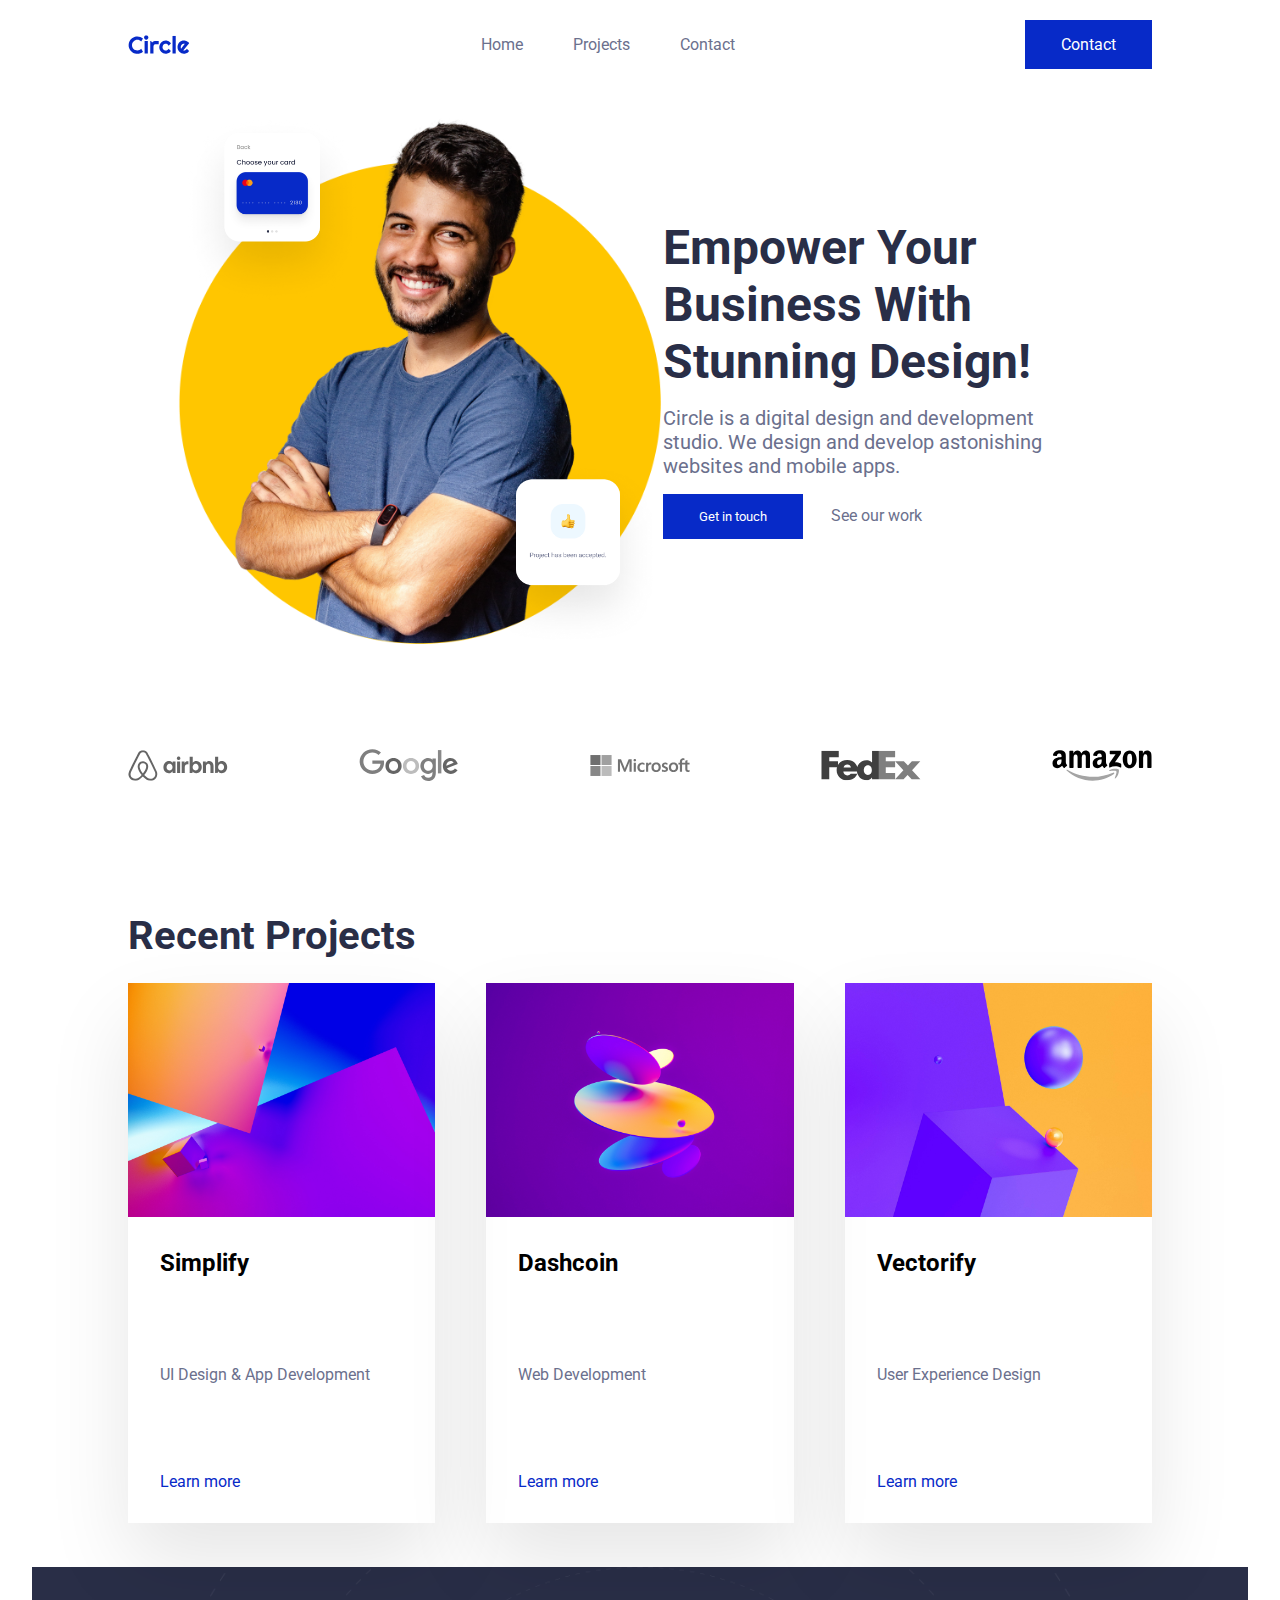
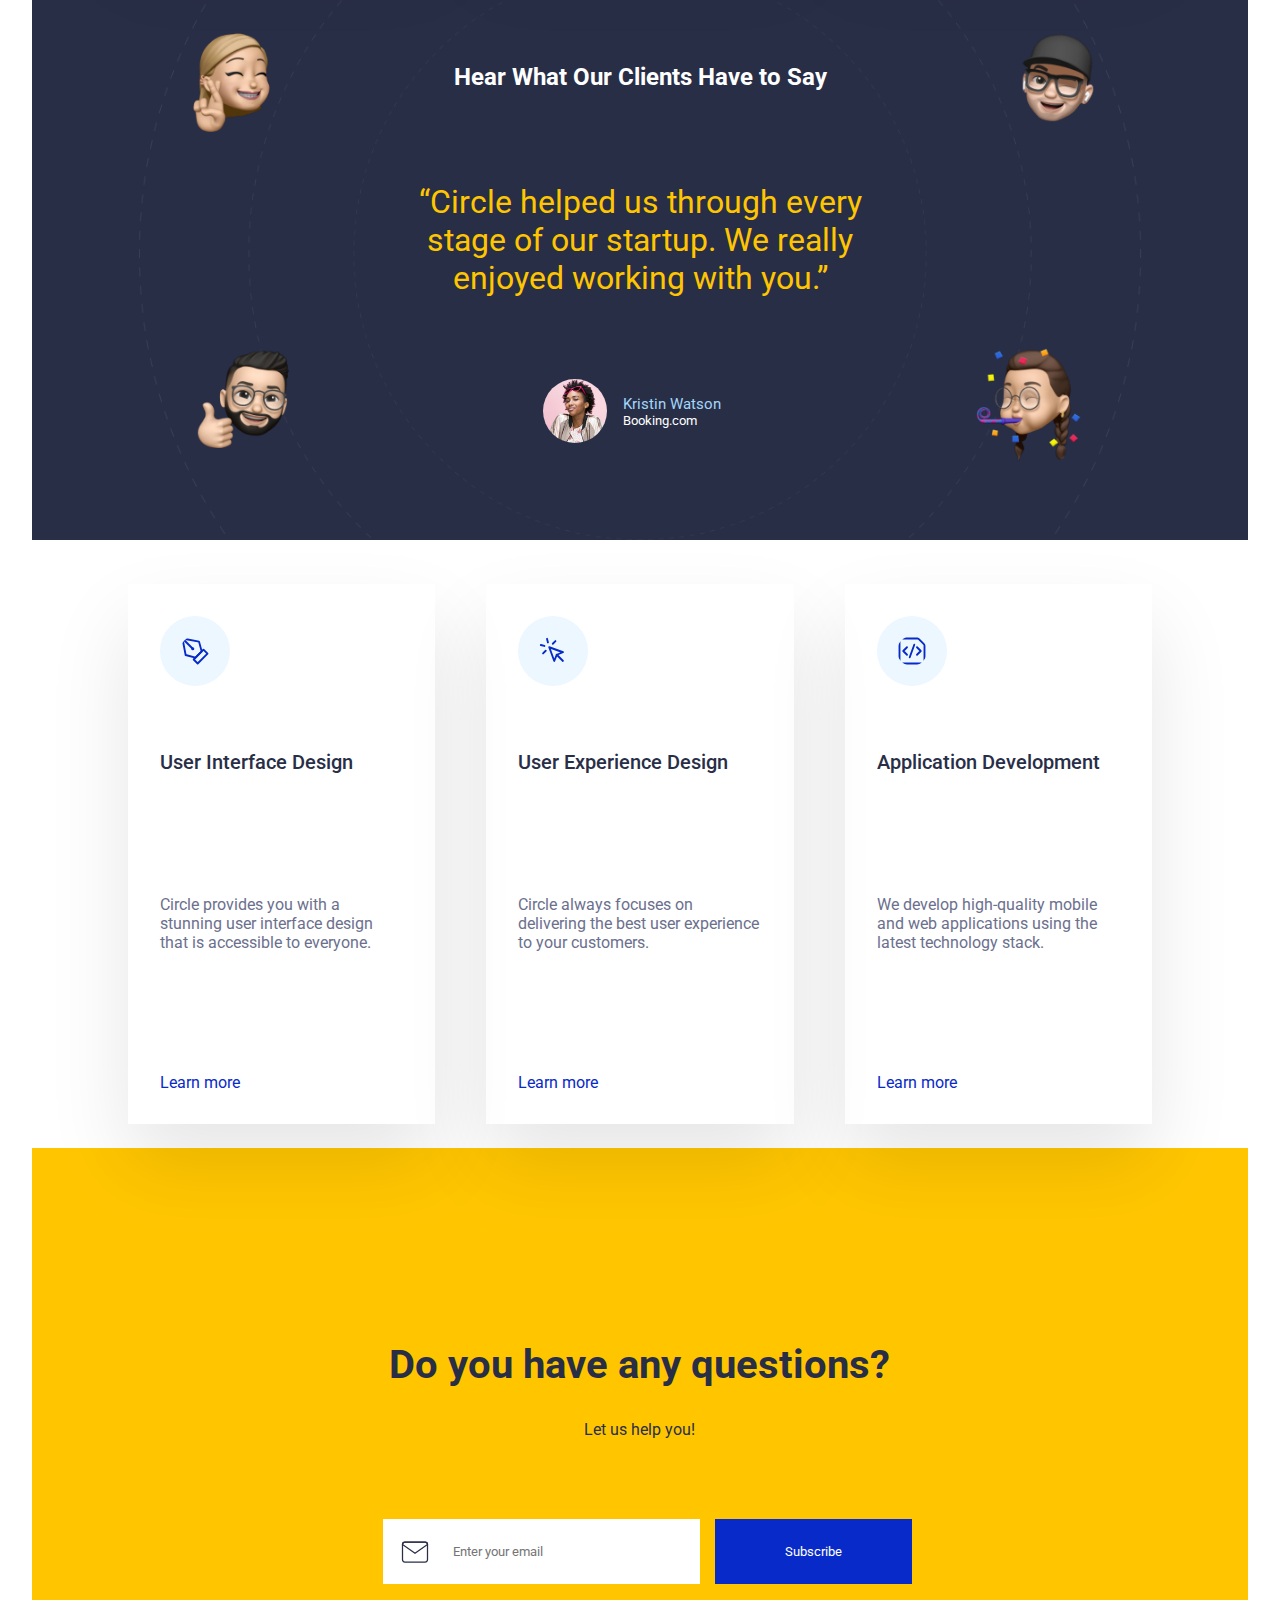
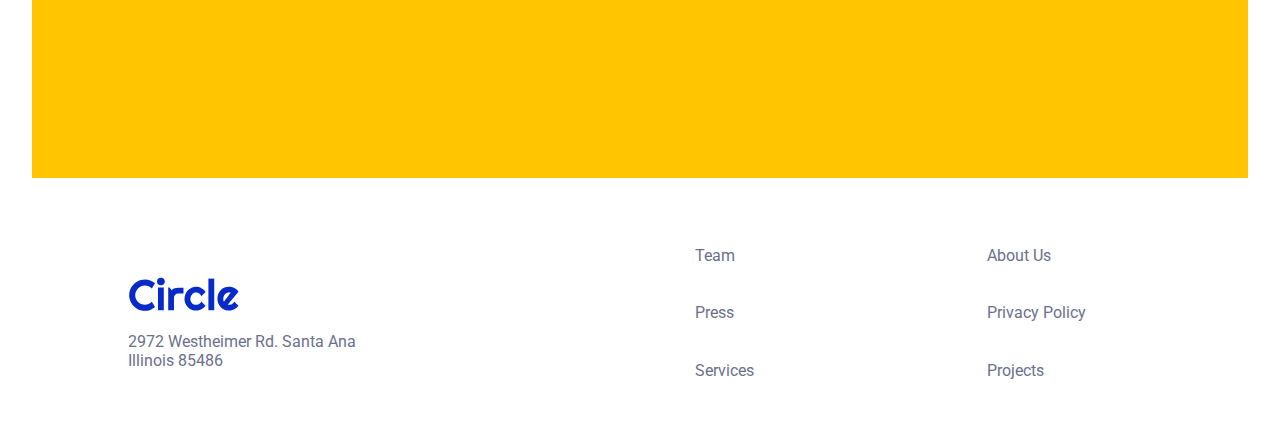
<file: index.html>
<!DOCTYPE html>
<html lang="en">

<head>
  <meta charset="UTF-8">
  <meta http-equiv="X-UA-Compatible" content="IE=edge">
  <meta name="viewport" content="width=device-width, initial-scale=1.0">
  <link rel="preconnect" href="https://fonts.googleapis.com">
  <link rel="preconnect" href="https://fonts.gstatic.com" crossorigin>
  <link href="https://fonts.googleapis.com/css2?family=Roboto:wght@400;500;700&display=swap" rel="stylesheet">
  <link rel="stylesheet" href="./styles/style.css">
  <title>Circle</title>
</head>

<body>
  <div class="narrowContainer">
    

<!-- RESPONSIVE BURGER MENU -->
      <nav>
        <!-- <div class="container"> -->
        <img src="./images/logos/circle.svg" alt="circle logo">

        <div class="menu">
          <a href="./index.html">Home</a>
          <a href="./projects.html">Projects</a>
          <a href="./projects.html">Contact</a>
        </div>

        <a id="contactButton" href="./contact.html">Contact </a>


        <button class="hamburger" id="hamburger">
          <span></span>
          <span></span>
          <span></span>
        </button>
        <!-- </div> -->
      </nav>
    
    </div>

      <div class="mobileMenu hiddenMenu" id="mobileMenu">
        <a href="./index.html" class="isActive">Home</a>
          <a href="./projects.html">Projects</a>
          <a href="./contact.html">Services</a>
      </div>

<!-- HEADER SECTION -->
<div class="narrowContainer">
      <header>
      <div class="hero--wrapper">
        <div class="imgHero">
          <div class="hero--card__up">
            <img class="card_image" src="./images/hero-section/card-1.png" alt="Card Image">
          </div>

          <div class="hero--card__down">
            <img class="card_image" src="./images/hero-section/card-2.png" alt="Card Image 2">
          </div>

        </div>
        <div class="cta">
          <h1>Empower Your Business With Stunning Design!</h1>
          <p class="bodyRegular">Circle is a digital design and development studio. We design and develop
            astonishing websites and mobile apps.</p>
          <div class="cta--buttons">
            <input class="primaryButton" type="button" value="Get in touch">
            <a href="">See our work</a>
          </div>
        </div>
      </div>

    </header>

<!-- PARTNERS LOGO SECTION -->

    <article class="partner--logos">
      <img src="./images/logos/airbnb-logo.svg" alt="Airbnb logo">
      <img src="./images/logos/google-logo.svg" alt="Googlelogo">
      <img src="./images/logos/microsoft-logo.svg" alt="Microsoft logo">
      <img src="./images/logos/fedex-logo.svg" alt="Fedex logo">
      <img src="./images/logos/amazon-logo.svg" alt="Amazon logo">
    </article>

<!-- RECENT PROJECTS SECTION -->

    <div class="project--wrapper">
      <h3>Recent Projects</h3>
      <section class="projectSection">
        <article class="project">
          <img src="./images/projects-section/1.jpg" alt="">
          <div class="project--description">
            <h4>Simplify</h4>
            <p>UI Design & App Development</p>
            <a href="./services.html">Learn more</a>
          </div>
        </article>

        <article class="project">
          <img src="./images/projects-section/2.jpg" alt="">
          <div class="project--description">
            <h4>Dashcoin</h4>
            <p>Web Development</p>
            <a href="./services.html">Learn more</a>
          </div>
        </article>

        <article class="project">
          <img src="./images/projects-section/3.jpg" alt="">
          <div class="project--description">
            <h4>Vectorify</h4>
            <p>User Experience Design</p>
            <a href="./services.html">Learn more</a>
          </div>
        </article>
      </section>
    </div>

  </div> <!-- closing tag narrowContainer -->

  <!-- TESTIMONIALS SECTION -->

  <div class="wideContainer">
    <section class="testimonials">
      <div class="testimonials--upper">
        <img class="testimonial--emoji" src="./images/testimonial-section/memoji-1.png" alt="emoji blone girl">
        <h4 class="testimonial--tittle"> Hear What Our Clients Have to Say</h4>
        <img class="testimonial--emoji" src="./images/testimonial-section/memoji-2.png" alt="emoji man with cap">
      </div>

      <div class="testimonials--middle">
        <p class="testimonial--p">“Circle helped us through every stage of our startup. We really enjoyed working
          with you.”</p>
      </div>

      <div class="testimonials--bottom">
        <img class="testimonial--emoji" src="./images/testimonial-section/memoji-3.png" alt="Bearded man emoji">
        <div class="testimonial--avatar">
          <img class="testimonial--avatar_img" src="./images/testimonial-section/profile.png"
            alt="Kristin watson's pic">
          <div class="testimonial--avatar_text">
            <p class="caption1">Kristin Watson</p>
            <p class="caption2">Booking.com</p>
          </div>
        </div>
        <img class="testimonial--emoji" src="./images/testimonial-section/memoji-4.png" alt="emoji">
      </div>
    </section>
  </div>

  <div class="narrowContainer">
    <section class="projectSection">
      <article class="project">
        <img class="iconServices" src="./images/services-section/icons/1.svg" alt="" srcset="">
        <div class="project--description">
          <p class="bodyMedium">User Interface Design</p>
          <p>Circle provides you with a stunning user interface design that is accessible to everyone.</p>
          <a href="./services.html">Learn more</a>
        </div>
      </article>

      <article class="project">
        <img class="iconServices" src="./images/services-section/icons/2.svg" alt="" srcset="">
        <div class="project--description">
          <p class="bodyMedium">User Experience Design</p>
          <p>Circle always focuses on delivering the best user experience to your customers.</p>
          <a href="./services.html">Learn more</a>
        </div>
      </article>

      <article class="project">
        <img class="iconServices" src="./images/services-section/icons/3.svg" alt="" srcset="">
        <div class="project--description">
          <p class="bodyMedium">Application Development</h4>
          <p>We develop high-quality mobile and web applications using the latest technology stack.</p>
          <a href="./services.html">Learn more</a>
        </div>
      </article>
    </section>
  </div>

  <div class="wideContainer">
  <section class="ctaForm">
    <h3>Do you have any questions?</h3>
    <p>Let us help you!</p>

    <form action="#">
      <input type="email" name="" id="" placeholder="Enter your email">
      <input type="submit" value="Subscribe">
    </form>
  </section>
</div>

  <footer>
    <div class="upperFooter">
      <img src="./images/logos/circle.svg" alt="">
      <p>2972 Westheimer Rd. Santa Ana<br> Illinois 85486 </p>
    </div>

    <div class="bottomFooter">
      <div>
        <p>Team</p>
        <p>Press</p>
        <p>Services</p>
      </div>
      <div>
        <p>About Us</p>
        <p>Privacy Policy</p>
        <p>Projects</p>
      </div>
    </div>
  </footer>

  <script src="main.js"></script>
</body>

</html>

<!-- Project Page -->
</file>
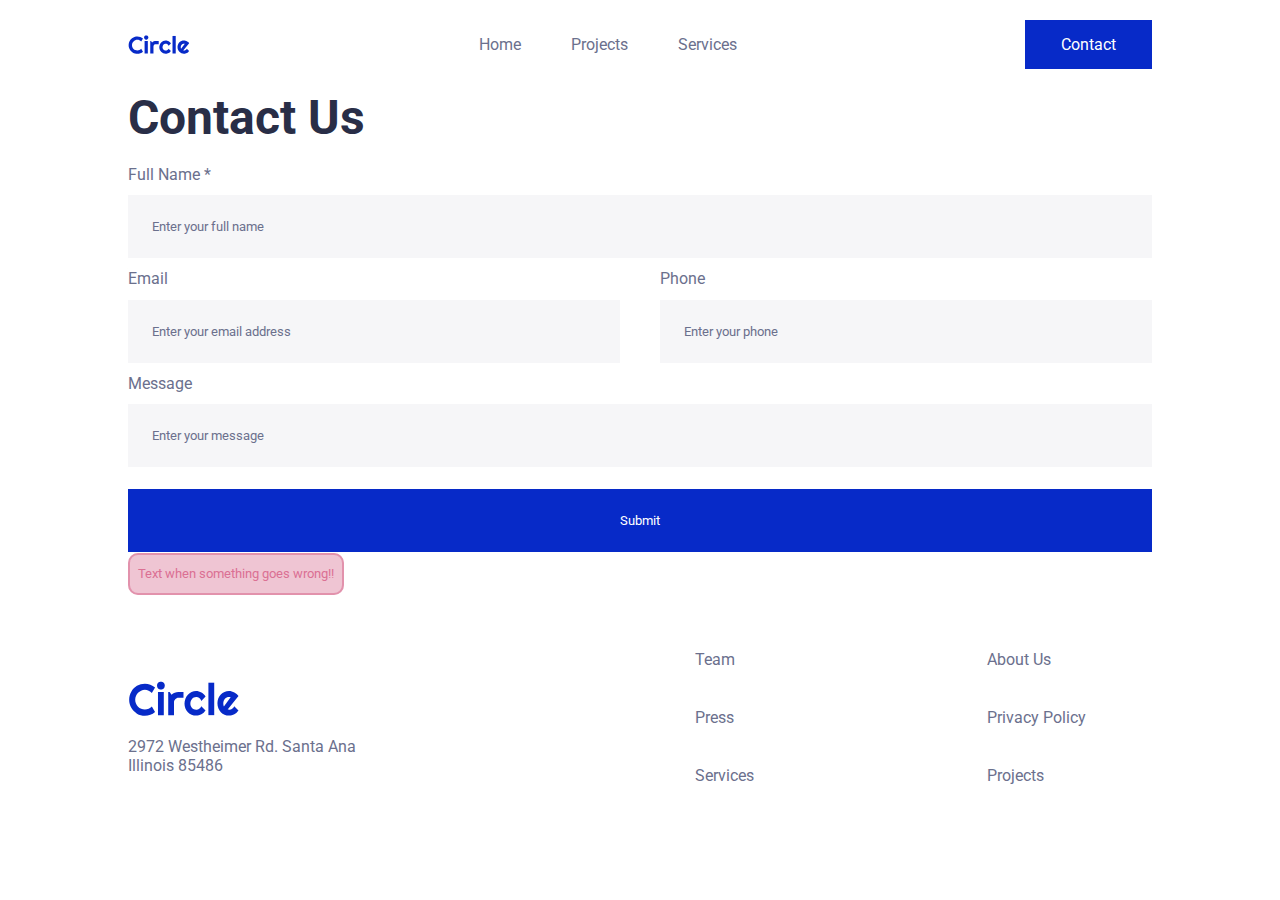
<file: contact.html>
<!DOCTYPE html>
<html lang="en">

<head>
  <meta charset="UTF-8">
  <meta http-equiv="X-UA-Compatible" content="IE=edge">
  <meta name="viewport" content="width=device-width, initial-scale=1.0">
  <link rel="preconnect" href="https://fonts.googleapis.com">
  <link rel="preconnect" href="https://fonts.gstatic.com" crossorigin>
  <link href="https://fonts.googleapis.com/css2?family=Roboto:wght@400;500;700&display=swap" rel="stylesheet">
  <link rel="stylesheet" href="./styles/style.css">
  <title>Circle</title>
</head>

<body>
  <div class="narrowContainer">
    

<!-- RESPONSIVE BURGER MENU -->
      <nav>
        <!-- <div class="container"> -->
        <img src="./images/logos/circle.svg" alt="circle logo">

        <div class="menu">
          <a href="./index.html">Home</a>
          <a href="./projects.html">Projects</a>
          <a href="./projects.html">Services</a>
        </div>

        <a id="contactButton" href="./contact.html">Contact </a>

        <button class="hamburger" id="hamburger">
          <span></span>
          <span></span>
          <span></span>
        </button>
        <!-- </div> -->
      </nav>
    
    </div>

      <div class="mobileMenu hiddenMenu" id="mobileMenu">
        <a href="./index.html" class="isActive">Home</a>
          <a href="./projects.html">Projects</a>
          <a href="./projects.html">Services</a>
      </div>
        <!-- </div> -->
      </nav>
      <!-- FORM -->

      <div class="contactSection">

        <div class="form">
          <h1>Contact Us</h1><br>
          <form action="#"  id="contactForm">
            <label for="name">Full Name *</label><br>
            <input type="text" id="name" name="name" value="Enter your full name" required>
            <div class="innerForm">
              <div class="innerForm--colum">
                <label for="email">Email</label><br>
                <input type="email" id="email" name="email" value="Enter your email address" required pattern="^[a-zA-Z0-9.!#$%&'*+/=?^_`{|}~-]+@[a-zA-Z0-9-]+(?:\.[a-zA-Z0-9-]+)*$"><br>
              </div>
              <div class="innerForm--colum">
                <label for="phone">Phone</label><br>
                <input type="tel" id="phone" name="phone" value="Enter your phone" required pattern="^([+]?[\s0-9]+)?(\d{3}|[(]?[0-9]+[)])?([-]?[\s]?[0-9])+$"><br>
              </div>
            </div>
            <label for="message">Message</label><br>
            <input type="text" id="message" name="message" value="Enter your message" required minlength="50"><br>
            <input type="submit" value="Submit">
          </form>
          <small>Text when something goes wrong!!</small>
        </div>
      </div>


      <footer>
        <div class="upperFooter">
          <img src="./images/logos/circle.svg" alt="">
          <p>2972 Westheimer Rd. Santa Ana<br> Illinois 85486 </p>
        </div>

        <div class="bottomFooter">
          <div>
            <p>Team</p>
            <p>Press</p>
            <p>Services</p>
          </div>
          <div>
            <p>About Us</p>
            <p>Privacy Policy</p>
            <p>Projects</p>
          </div>
        </div>
      </footer>

      <script src="main.js"></script>
</body>

</html>
</file>
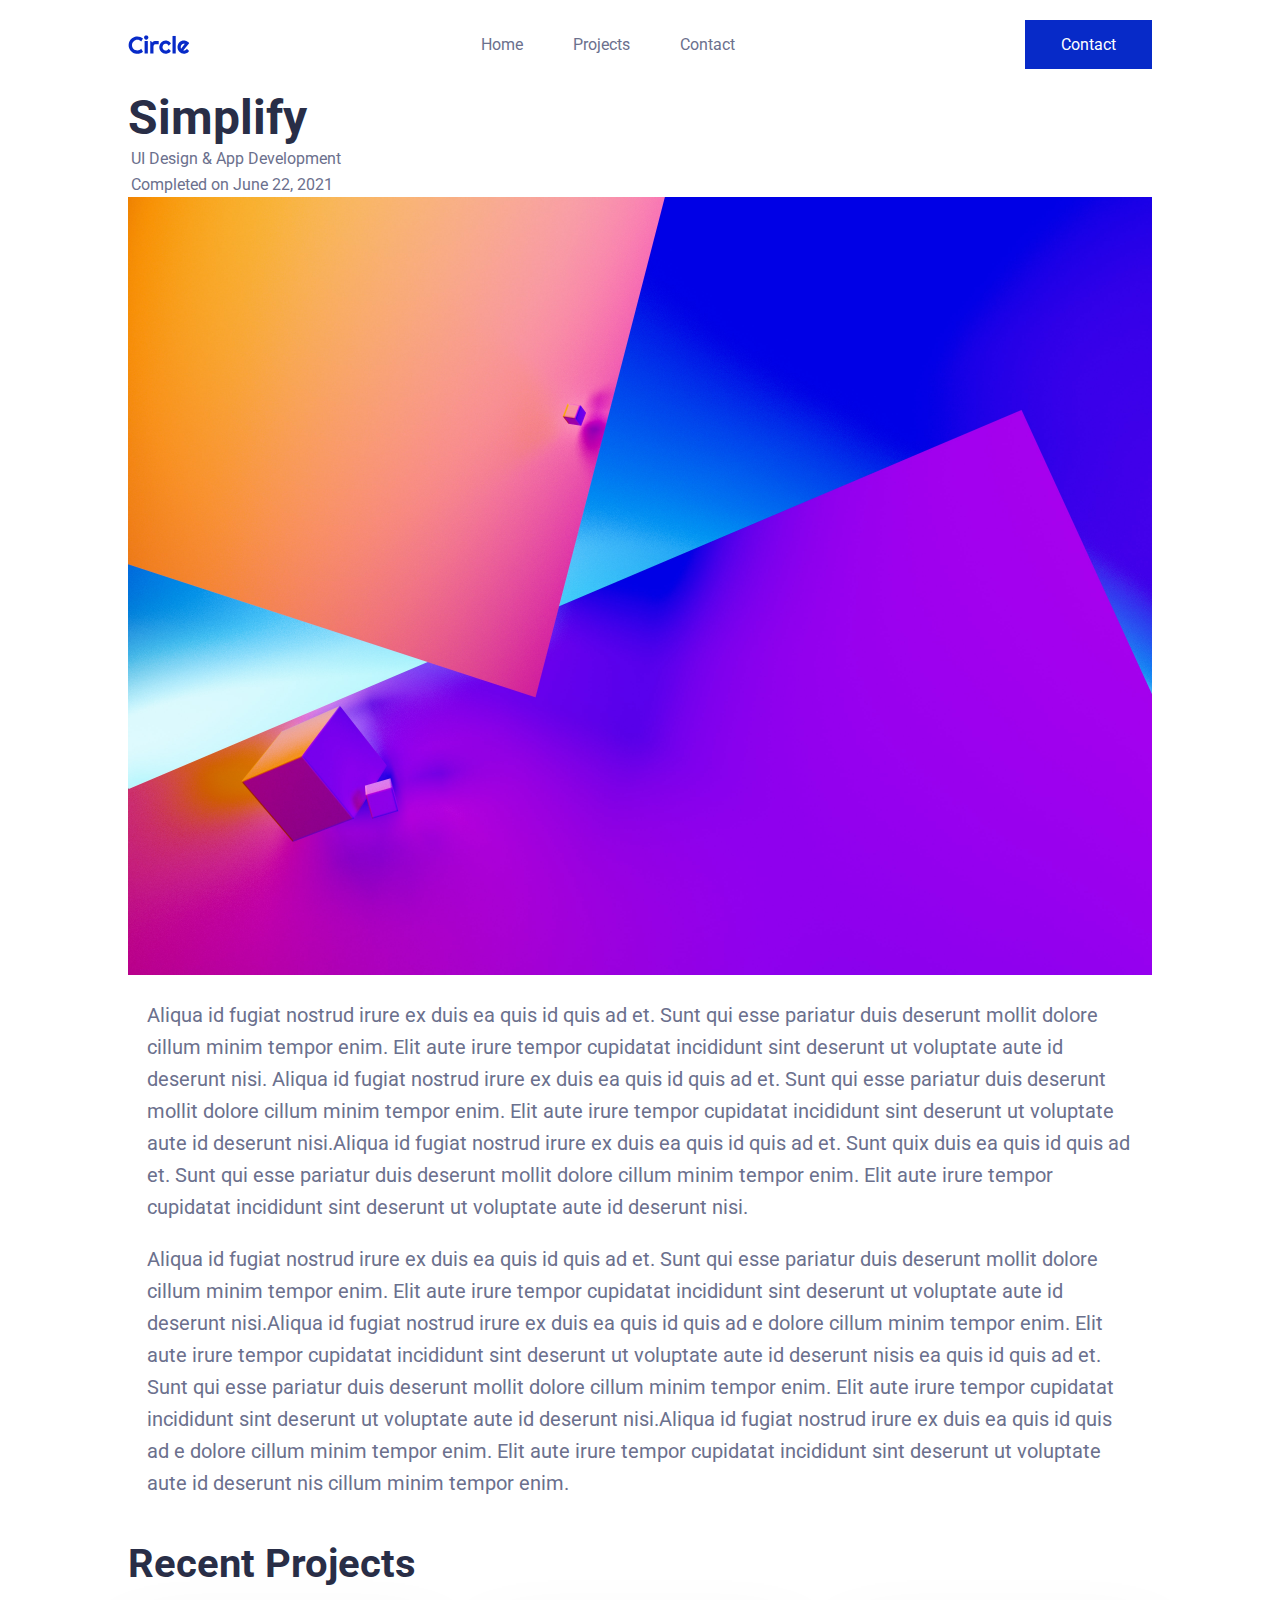
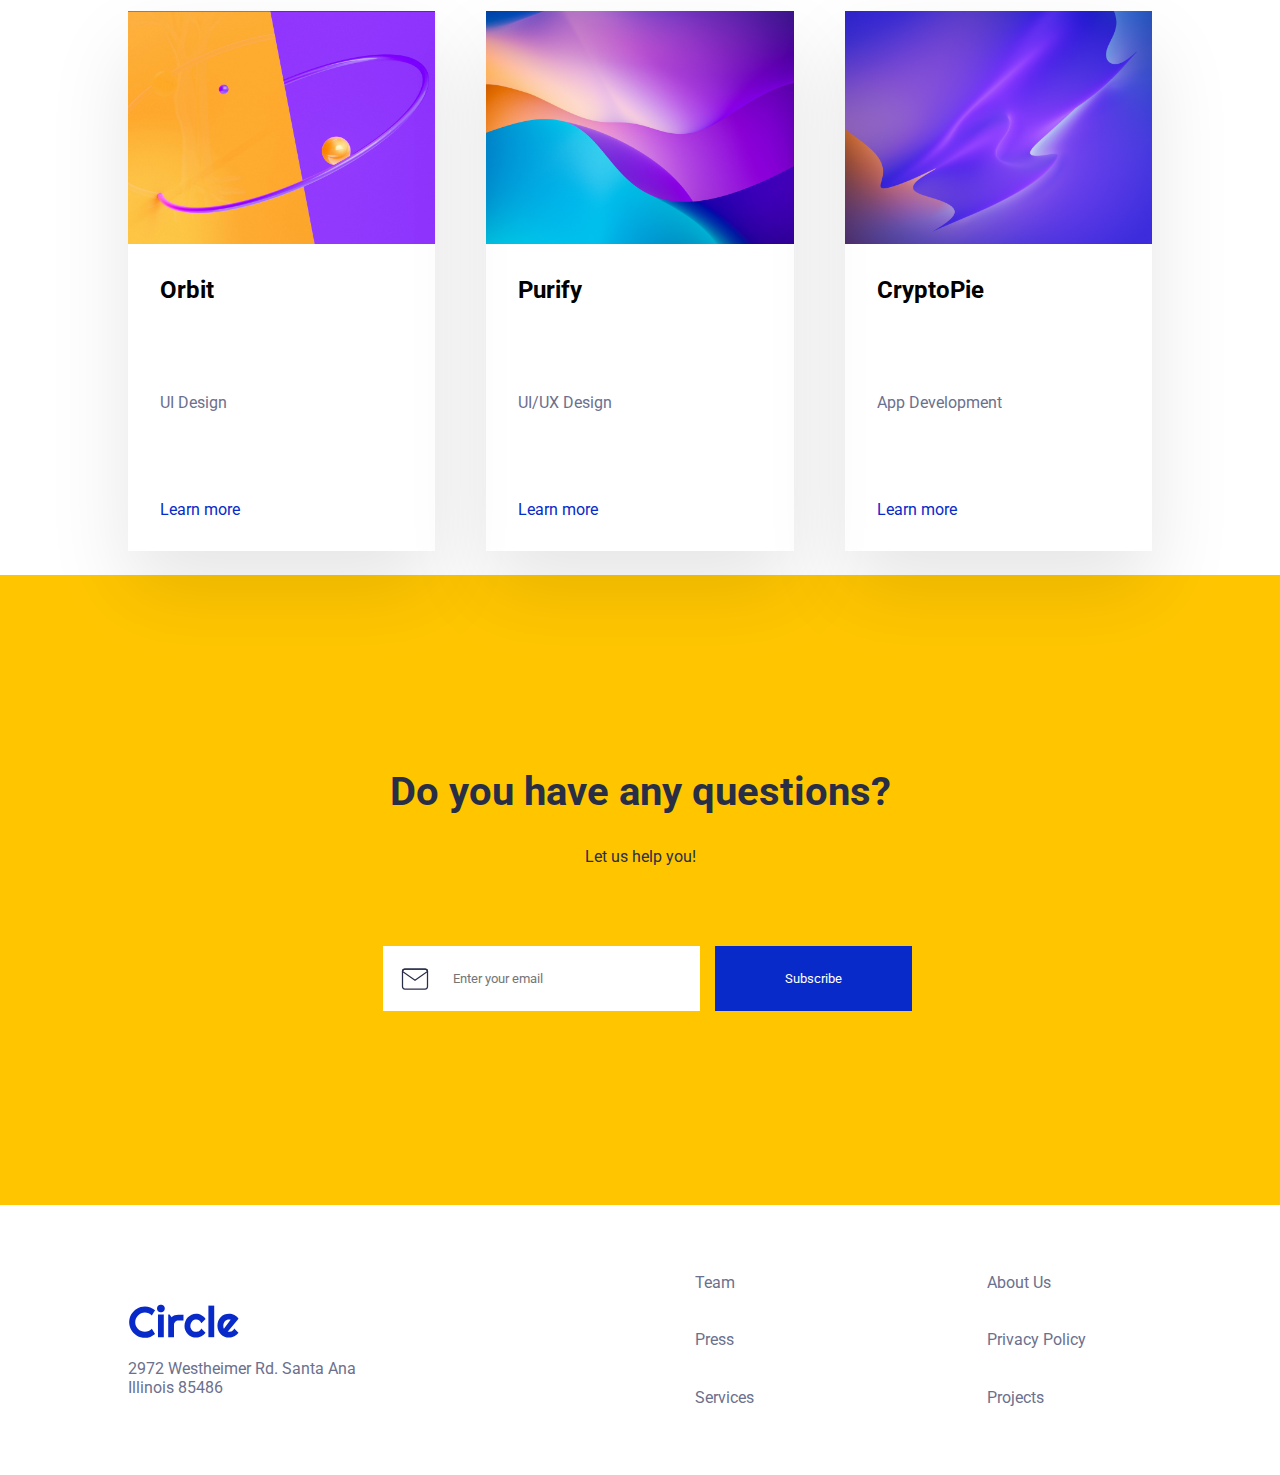
<file: projects.html>
<!DOCTYPE html>
<html lang="en">

<head>
  <meta charset="UTF-8">
  <meta http-equiv="X-UA-Compatible" content="IE=edge">
  <meta name="viewport" content="width=device-width, initial-scale=1.0">
  <link rel="preconnect" href="https://fonts.googleapis.com">
  <link rel="preconnect" href="https://fonts.gstatic.com" crossorigin>
  <link href="https://fonts.googleapis.com/css2?family=Roboto:wght@400;500;700&display=swap" rel="stylesheet">
  <link rel="stylesheet" href="./styles/style.css">
  <title>Circle</title>
</head>

<body>
  
    

<!-- RESPONSIVE BURGER MENU -->
<div class="narrowContainer">
      <nav>
        <img src="./images/logos/circle.svg" alt="circle logo">

        <div class="menu">
          <a href="./index.html">Home</a>
          <a href="./projects.html">Projects</a>
          <a href="./contact.html">Contact</a>
        </div>

        <a id="contactButton" href="./contact.html">Contact </a>

        <button class="hamburger" id="hamburger">
          <span></span>
          <span></span>
          <span></span>
        </button>
        <!-- </div> -->
      </nav>
    
    </div>

      <div class="mobileMenu hiddenMenu" id="mobileMenu">
        <a href="./index.html" class="isActive">Home</a>
          <a href="./projects.html">Projects</a>
          <a href="./contact.html">Contact</a>
      </div>
    <!-- HEADER PROJECT PAGE -->
    <div class="narrowContainer">
    <div class="mainProject">
        <div class="mainProject--container">
            <h1>Simplify</h1>
            <div class="mainProject--subtitle">
                <p>UI Design & App Development</p>
                <p>Completed on June 22, 2021</p>
            </div>

            <img class="mainProject--img" src="./images/projects-section/1.jpg" alt="">

            <p class="bodyRegular mainProject--p"> Aliqua id fugiat nostrud irure ex duis ea quis id quis ad et. Sunt qui esse pariatur
                duis deserunt mollit dolore cillum minim tempor enim. Elit aute irure tempor cupidatat incididunt sint
                deserunt ut voluptate aute id deserunt nisi. Aliqua id fugiat nostrud irure ex duis ea quis id quis ad
                et.
                Sunt qui esse pariatur duis deserunt mollit dolore cillum minim tempor enim. Elit aute irure tempor
                cupidatat incididunt sint deserunt ut voluptate aute id deserunt nisi.Aliqua id fugiat nostrud irure ex
                duis
                ea quis id quis ad et. Sunt quix duis ea quis id quis ad et. Sunt qui esse pariatur duis deserunt mollit
                dolore cillum minim tempor enim. Elit aute irure tempor cupidatat incididunt sint deserunt ut voluptate
                aute
                id deserunt nisi.</p>
            <p class="bodyRegular mainProject--p"> Aliqua id fugiat nostrud irure ex duis ea quis id quis ad et. Sunt qui esse pariatur
                duis deserunt mollit dolore cillum minim tempor enim. Elit aute irure tempor cupidatat incididunt sint
                deserunt ut voluptate aute id deserunt nisi.Aliqua id fugiat nostrud irure ex duis ea quis id quis ad e
                dolore cillum minim tempor enim. Elit aute irure tempor cupidatat incididunt sint deserunt ut voluptate
                aute
                id deserunt nisis ea quis id quis ad et. Sunt qui esse pariatur duis deserunt mollit dolore cillum minim
                tempor enim. Elit aute irure tempor cupidatat incididunt sint deserunt ut voluptate aute id deserunt
                nisi.Aliqua id fugiat nostrud irure ex duis ea quis id quis ad e dolore cillum minim tempor enim. Elit
                aute
                irure tempor cupidatat incididunt sint deserunt ut voluptate aute id deserunt nis cillum minim tempor
                enim.
            </p><br><br>
        </div>
    </div>

    </div>


    <!-- Projects Section -->
    <div class="narrowContainer">

    <div class="container--column">
        <h3>Recent Projects</h3>
        <section class="projectSection">
            <article class="project">
                <img src="./images/projects-section/4.jpg" alt="">
                <div class="project--description">
                    <h4>Orbit</h4>
                    <p>UI Design</p>
                    <a href="./services.html">Learn more</a>
                </div>
            </article>

            <article class="project">
                <img src="./images/projects-section/5.jpg" alt="">
                <div class="project--description">
                    <h4>Purify</h4>
                    <p>UI/UX Design</p>
                    <a href="./services.html">Learn more</a>
                </div>
            </article>

            <article class="project">
                <img src="./images/projects-section/6.jpg" alt="">
                <div class="project--description">
                    <h4>CryptoPie</h4>
                    <p>App Development</p>
                    <a href="./services.html">Learn more</a>
                </div>
            </article>
        </section>
    </div>
    </div>

    <!-- CTA FORM -->

    <section class="ctaForm">
        <h3>Do you have any questions?</h3>
        <p>Let us help you!</p>

        <form action="#">
            <input type="email" name="" id="" placeholder="Enter your email">
            <input type="submit" value="Subscribe">
        </form>
    </section>

    <footer>
        <div class="upperFooter">
            <img src="./images/logos/circle.svg" alt="">
            <p>2972 Westheimer Rd. Santa Ana<br> Illinois 85486 </p>
        </div>

        <div class="bottomFooter">
            <div>
                <p>Team</p>
                <p>Press</p>
                <p>Services</p>
            </div>
            <div>
                <p>About Us</p>
                <p>Privacy Policy</p>
                <p>Projects</p>
            </div>
        </div>
    </footer>

    <script src="main.js"></script>
</body>

</html>
</file>
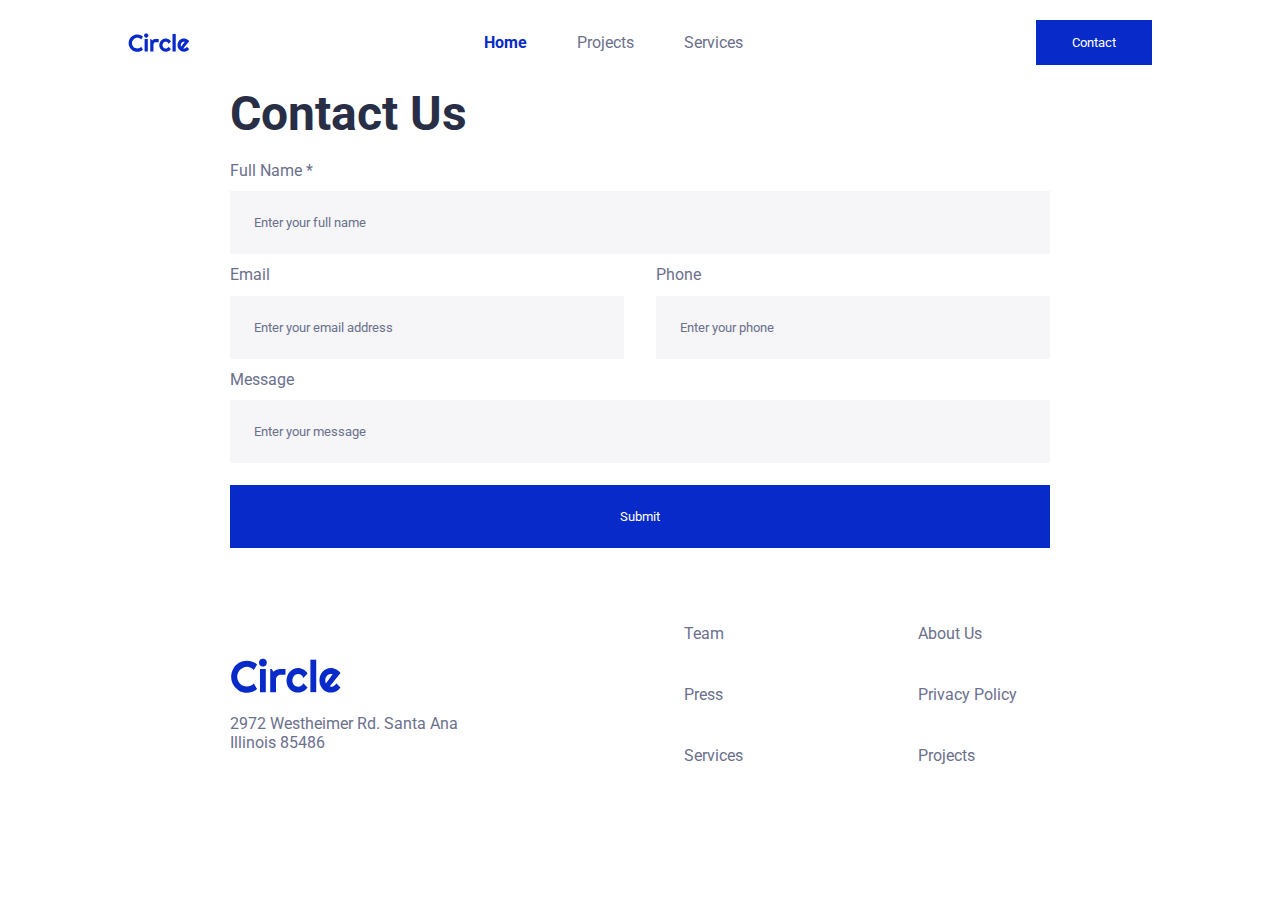
<file: services.html>
<!DOCTYPE html>
<html lang="en">

<head>
  <meta charset="UTF-8">
  <meta http-equiv="X-UA-Compatible" content="IE=edge">
  <meta name="viewport" content="width=device-width, initial-scale=1.0">
  <link rel="preconnect" href="https://fonts.googleapis.com">
  <link rel="preconnect" href="https://fonts.gstatic.com" crossorigin>
  <link href="https://fonts.googleapis.com/css2?family=Roboto:wght@400;500;700&display=swap" rel="stylesheet">
  <link rel="stylesheet" href="./styles/style.css">
  <title>Circle</title>
</head>

<body>
  <div class="narrowContainer">
    <header>

      <!-- RESPONSIVE BURGER MENU -->
      <nav>
        <!-- <div class="container"> -->
        <img src="./images/logos/circle.svg" alt="circle logo">

        <div class="menu">
          <a href="./index.html" class="isActive">Home</a>
          <a href="./projects.html">Projects</a>
          <a href="./services.html">Services</a>
        </div>

        <input id="contactButton" type="button" value="Contact">


        <button class="hamburger" id="hamburger">
          <span></span>
          <span></span>
          <span></span>
        </button>
        <!-- </div> -->
      </nav>
      <!-- FORM -->

      <div class="contactSection">

        <div class="form">
          <h1>Contact Us</h1><br>
          <form action="#">
            <label for="name">Full Name *</label><br>
            <input type="text" id="name" name="name" value="Enter your full name" required>
            <div class="innerForm">
              <div class="innerForm--colum">
                <label for="email">Email</label><br>
                <input type="text" id="email" name="email" value="Enter your email address" required><br>
              </div>
              <div class="innerForm--colum">
                <label for="phone">Phone</label><br>
                <input type="text" id="phone" name="phone" value="Enter your phone" required><br>
              </div>
            </div>
            <label for="message">Message</label><br>
            <input type="text" id="phone" name="phone" value="Enter your message" required><br>
            <input type="submit" value="Submit">
          </form>
        </div>
      </div>


      <footer>
        <div class="upperFooter">
          <img src="./images/logos/circle.svg" alt="">
          <p>2972 Westheimer Rd. Santa Ana<br> Illinois 85486 </p>
        </div>

        <div class="bottomFooter">
          <div>
            <p>Team</p>
            <p>Press</p>
            <p>Services</p>
          </div>
          <div>
            <p>About Us</p>
            <p>Privacy Policy</p>
            <p>Projects</p>
          </div>
        </div>
      </footer>

      <script src="main.js"></script>
</body>

</html>
</file>
<file: styles/style.css>
h1, h2, h3, h4 {
  font-weight: 700;
}

h1 {
  font-size: 3rem;
  color: #292E47;
}

h2 {
  font-size: 2.7rem;
}

h3 {
  font-size: 2.5rem;
  color: #292E47;
}

h4 {
  font-size: 1.5rem;
}

.bodyMedium {
  font-size: 1.25rem;
  font-weight: 500;
}

.bodyRegular {
  font-size: 1.25rem;
  font-weight: 400;
}

.headLineReg {
  font-size: 1.063rem;
  font-weight: 400;
}

.headLineMed {
  font-size: 1.063rem;
  font-weight: 500;
}

.caption1 {
  font-weight: 400;
  font-size: 0.938rem;
}

.caption2 {
  font-size: 0.813rem;
  font-weight: 400;
}

nav {
  display: flex;
  top: 0;
  left: 0;
  right: 0;
  z-index: 99;
  padding: 20px 0;
  justify-content: space-between;
}

.hamburger {
  display: block;
  position: relative;
  z-index: 1;
  -webkit-user-select: none;
     -moz-user-select: none;
      -ms-user-select: none;
          user-select: none;
  -webkit-appearance: none;
     -moz-appearance: none;
          appearance: none;
  border: none;
  outline: none;
  background: none;
  cursor: pointer;
}

.hamburger span {
  display: block;
  width: 33px;
  height: 4px;
  margin-bottom: 5px;
  position: realtive;
  background-color: #292E47;
  border-radius: 6px;
  -webkit-border-radius: 6px;
  -moz-border-radius: 6px;
  -ms-border-radius: 6px;
  -o-border-radius: 6px;
  z-index: 1;
  transform-origin: 0 0;
  transition: 0.4s;
  -webkit-transition: 0.4s;
  -moz-transition: 0.4s;
  -ms-transition: 0.4s;
  -o-transition: 0.4s;
}
@media (min-width: 768px) {
  .hamburger span {
    display: none;
  }
}

.hamburger span:nth-child(2) {
  position: relative;
}

.hamburger.is-active span:nth-child(1) {
  transform: translate(0px, -2px) rotate(45deg);
  -webkit-transform: translate(0px, -2px) rotate(45deg);
  -moz-transform: translate(0px, -2px) rotate(45deg);
  -ms-transform: translate(0px, -2px) rotate(45deg);
  -o-transform: translate(0px, -2px) rotate(45deg);
}

.hamburger.is-active span:nth-child(2) {
  opacity: 0;
  transform: translateX(15px);
  -webkit-transform: translateX(15px);
  -moz-transform: translateX(15px);
  -ms-transform: translateX(15px);
  -o-transform: translateX(15px);
}

.hamburger.is-active span:nth-child(3) {
  transform: translate(-3px, 3px) rotate(-45deg);
  -webkit-transform: translate(-3px, 3px) rotate(-45deg);
  -moz-transform: translate(-3px, 3px) rotate(-45deg);
  -ms-transform: translate(-3px, 3px) rotate(-45deg);
  -o-transform: translate(-3px, 3px) rotate(-45deg);
}

.hamburger.is-active:hover span {
  background-color: #072AC8;
}

.menu {
  display: none;
  flex: 1 1 0%;
  justify-content: center;
  align-items: center;
}
@media (min-width: 768px) {
  .menu {
    display: flex;
    color: #292E47;
  }
}
.menu a {
  text-decoration: none;
  color: #6B708D;
  padding: 0 25px;
  transition: transform 0.2s;
}
.menu a:hover {
  transform: scale(1.1);
  -webkit-transform: scale(1.1);
  -moz-transform: scale(1.1);
  -ms-transform: scale(1.1);
  -o-transform: scale(1.1);
}
.menu .isActive {
  color: #072AC8;
  font-weight: bold;
}

#contactButton {
  display: none;
  text-decoration: none;
  color: white;
  background-color: #072AC8;
  border: none;
  padding: 15px 36px;
}
#contactButton:hover {
  background-color: #A2D6F9;
  cursor: pointer;
}
@media (min-width: 768px) {
  #contactButton {
    display: block;
  }
}

.mobileMenu {
  display: flex;
  width: 100%;
  height: 200px;
  flex-direction: column;
  align-items: center;
  justify-content: space-around;
  justify-items: center;
  border-top: 1px solid lightgray;
}
@media (min-width: 768px) {
  .mobileMenu {
    display: none;
  }
}

.hiddenMenu {
  display: none;
}

.mobileMenu a {
  display: flex;
  align-items: center;
  justify-content: center;
  padding: 20px;
  width: 100%;
  text-align: center;
  text-decoration: none;
  color: #6B708D;
  border-bottom: 1px solid lightgray;
  cursor: pointer;
}
.mobileMenu a:hover {
  background-color: #072AC8;
  color: white;
}

* {
  margin: 0;
  padding: 0;
  box-sizing: border-box;
  font-family: "Roboto";
}

.container {
  padding: 15px 15px;
  margin: 2rem;
  display: flex;
  align-items: center;
  justify-content: space-between;
}
@media (min-width: 768px) {
  .container {
    justify-content: center;
  }
}

.narrowContainer {
  width: 85vw;
  margin: 0 auto;
}
@media (min-width: 768px) {
  .narrowContainer {
    width: 80vw;
  }
}

.wideContainer {
  width: 100vw;
  margin: 0 auto;
}
@media (min-width: 768px) {
  .wideContainer {
    width: 95vw;
  }
}

.primaryButton {
  color: white;
  background-color: #072AC8;
  border: none;
  padding: 15px 36px;
}

.hero--wrapper {
  width: 95%;
  display: flex;
  flex-direction: column;
  align-items: center;
}
@media (min-width: 768px) {
  .hero--wrapper {
    display: flex;
    margin: 20px 0;
    justify-content: center;
    flex-direction: row;
  }
}

.imgHero {
  position: relative;
  width: 100%;
  height: 50vh;
  background-image: url(../images/hero-section/hero-image.png);
  background-size: contain;
  background-repeat: no-repeat;
}
@media (min-width: 768px) {
  .imgHero {
    width: 50%;
    height: 60vh;
    background-image: url(../images/hero-section/hero-image.png);
    background-size: contain;
    background-repeat: no-repeat;
    background-position: 50%;
  }
}

.cta {
  display: flex;
  flex-direction: column;
  text-align: center;
}
.cta p {
  color: #6B708D;
  margin: 1rem 0;
}
.cta a {
  text-decoration: none;
  color: #6B708D;
  margin-left: 1.5rem;
  cursor: pointer;
}
@media (min-width: 768px) {
  .cta {
    width: 40%;
    height: 60vh;
    justify-content: center;
    text-align: left;
  }
}

.hero--card__up {
  display: flex;
  align-items: flex-start;
  justify-content: flex-start;
  position: absolute;
  top: 0;
  left: 0;
}

.hero--card__down {
  display: flex;
  align-items: flex-end;
  justify-content: flex-end;
  justify-items: flex-end;
  position: absolute;
  bottom: 0;
  right: 0;
}

.card_image {
  width: 190px;
}

.narrowContainer h3 {
  width: 90%;
  text-align: left;
  color: #292E47;
}
@media (min-width: 768px) {
  .narrowContainer h3 {
    width: 100%;
  }
}

.partner--logos {
  display: none;
}
@media (min-width: 768px) {
  .partner--logos {
    width: 100%;
    padding: 80px 0;
    display: flex;
    justify-content: space-between;
  }
  .partner--logos img {
    width: 100px;
    filter: grayscale(100%);
    -webkit-filter: grayscale(100%);
  }
}

.project--wrapper h3 {
  margin-top: 50px;
}

.projectSection {
  width: 100%;
  display: flex;
  flex-direction: column;
  align-items: center;
}
@media (min-width: 768px) {
  .projectSection {
    flex-direction: row;
    justify-content: space-between;
  }
}

.project {
  width: 100%;
  height: 440px;
  display: flex;
  flex-direction: column;
  margin: 1.5rem 0;
  height: 50vh;
  box-shadow: 0px 38.7755088806px 77.5510177612px 0px rgba(0, 0, 0, 0.1019607843);
  transition: transform 0.2s;
}
@media (min-width: 768px) {
  .project {
    width: 30%;
    justify-content: space-between;
    height: 60vh;
  }
}
.project:hover {
  transform: scale(1.1);
  -webkit-transform: scale(1.1);
  -moz-transform: scale(1.1);
  -ms-transform: scale(1.1);
  -o-transform: scale(1.1);
}
.project img {
  width: 100%;
  height: auto;
}
.project .project--description {
  height: 100%;
  display: flex;
  flex-direction: column;
  justify-content: space-between;
  padding: 2rem;
}
.project .project--description .bodyMedium {
  color: #292E47;
}
.project .project--description p {
  color: #6B708D;
}
.project .project--description a {
  text-decoration: none;
  color: #072AC8;
  cursor: pointer;
}

.project .iconServices {
  margin: 2rem 2rem;
  padding: 20px;
  background: #ECF7FF;
  border-radius: 50%;
  -webkit-border-radius: 50%;
  -moz-border-radius: 50%;
  -ms-border-radius: 50%;
  -o-border-radius: 50%;
  width: 70px;
  height: 70px;
  border-radius: 50%;
  display: flex;
  justify-content: center;
  align-items: center;
}
.project .iconServices img {
  width: 25px;
  height: 25px;
}

.testimonials {
  width: 100%;
  margin: 20px 0;
  padding: 3rem;
  background: url(../images/testimonial-section/orbit.png) #292E47;
  background-size: contain;
  background-repeat: no-repeat;
  background-position: center center;
  display: flex;
  flex-direction: column;
}
@media (min-width: 768px) {
  .testimonials .testimonials--upper {
    width: 100%;
    display: flex;
    justify-content: space-around;
  }
}
.testimonials .testimonial--tittle {
  color: white;
  text-align: center;
  margin: 3rem 0;
}
.testimonials .testimonial--emoji {
  display: none;
}
@media (min-width: 768px) {
  .testimonials .testimonial--emoji {
    display: inline;
    width: 12%;
    height: 12%;
    transition: transform 0.2s;
  }
  .testimonials .testimonial--emoji:hover {
    transform: rotate(15deg) scale(1.1);
    -webkit-transform: rotate(15deg) scale(1.1);
    -moz-transform: rotate(15deg) scale(1.1);
    -ms-transform: rotate(15deg) scale(1.1);
    -o-transform: rotate(15deg) scale(1.1);
  }
}
@media (min-width: 768px) {
  .testimonials .testimonials--middle {
    display: flex;
    justify-content: center;
    align-content: center;
  }
}
.testimonials .testimonial--p {
  color: #FFC600;
  text-align: center;
  font-size: 2rem;
}
@media (min-width: 768px) {
  .testimonials .testimonial--p {
    width: 50%;
    padding: 3%;
  }
}
@media (min-width: 768px) {
  .testimonials .testimonials--bottom {
    width: 100%;
    display: flex;
    justify-content: space-around;
  }
}
.testimonials .testimonial--avatar {
  display: flex;
  align-items: center;
  padding: 3rem 2rem;
}
.testimonials .testimonial--avatar .testimonial--avatar_text {
  padding: 1rem;
}
.testimonials .testimonial--avatar .testimonial--avatar_text p:first-child {
  color: #A2D6F9;
}
.testimonials .testimonial--avatar .testimonial--avatar_text p:nth-child(2) {
  color: white;
}
.testimonials img {
  width: 4rem;
  height: 4rem;
  -o-object-fit: cover;
     object-fit: cover;
  border-radius: 50%;
  -webkit-border-radius: 50%;
  -moz-border-radius: 50%;
  -ms-border-radius: 50%;
  -o-border-radius: 50%;
}

.ctaForm {
  width: 100%;
  height: 70vh;
  padding: 2rem;
  display: flex;
  flex-direction: column;
  background-color: #FFC600;
  align-items: center;
  justify-content: center;
  align-content: center;
  text-align: center;
}
@media (min-width: 768px) {
  .ctaForm {
    height: 70vh;
  }
}
.ctaForm h3,
.ctaForm p {
  color: #292E47;
  width: 95%;
}
.ctaForm p {
  margin-top: 2rem;
}
.ctaForm form {
  display: flex;
  flex-direction: column;
  width: 95%;
  padding-top: 5rem;
}
@media (min-width: 768px) {
  .ctaForm form {
    display: flex;
    align-items: center;
    justify-content: center;
    flex-direction: row;
  }
}
.ctaForm input[type=email] {
  padding: 25px 15px;
  border: none;
  color: #292E47;
  margin-bottom: 15px;
  background: white url(../images/newsletter/icon/mail.svg) no-repeat 6%;
  padding-left: 20%;
}
@media (min-width: 768px) {
  .ctaForm input[type=email] {
    margin: 0 15px;
    padding-left: 25px;
    padding: 25px 70px;
  }
}
.ctaForm input[type=submit] {
  border: none;
  padding: 25px 15px;
  color: white;
  background-color: #072AC8;
}
.ctaForm input[type=submit]:hover {
  background-color: #A2D6F9;
}
@media (min-width: 768px) {
  .ctaForm input[type=submit] {
    padding-left: 25px;
    padding: 25px 70px;
  }
}

footer {
  height: 60vh;
  display: flex;
  flex-direction: column;
  align-items: center;
  color: #6B708D;
}
@media (min-width: 768px) {
  footer {
    flex-direction: row;
    height: 30vh;
  }
}
footer .upperFooter {
  width: 80%;
  margin: 7% 0;
}
@media (min-width: 768px) {
  footer .upperFooter {
    display: flex;
    flex-direction: column;
    padding: 0 10%;
  }
}
footer .upperFooter img {
  width: 7rem;
  margin: 20px 0;
}
footer .bottomFooter {
  display: flex;
  width: 80%;
  height: 100%;
  margin-bottom: 7%;
}
@media (min-width: 768px) {
  footer .bottomFooter {
    margin: 0;
  }
}
footer .bottomFooter div {
  width: 50%;
  display: flex;
  flex-direction: column;
  align-items: flex-start;
  justify-content: space-around;
}
@media (min-width: 768px) {
  footer .bottomFooter div {
    justify-content: space-evenly;
    margin: 5% 0;
  }
}

.mainProject {
  display: flex;
  flex-direction: column;
  align-items: center;
  justify-content: center;
}
.mainProject .mainProject--container {
  width: 100%;
}
.mainProject h1 {
  width: 100%;
  text-align: left;
}
.mainProject p {
  color: #6B708D;
  margin: 0.2rem;
}
.mainProject .mainProject--subtitle {
  display: flex;
  flex-direction: column;
}
.mainProject .mainProject--img {
  width: 100%;
}
.mainProject .mainProject--p {
  color: #6B708D;
  margin-top: 20px;
  line-height: 2rem;
  padding: 0 1rem;
}

.contactSection {
  display: flex;
  flex-direction: column;
  align-items: center;
}
.contactSection h1 {
  width: 100%;
  text-align: left;
}

.form {
  width: 80%;
}
.form label {
  color: #6B708D;
}
@media (min-width: 768px) {
  .form .innerForm {
    display: flex;
    justify-content: space-between;
    width: 100%;
  }
}
@media (min-width: 768px) {
  .form .innerForm .innerForm--colum {
    width: 48%;
  }
}
.form input {
  width: 100%;
  border: none;
  color: #6B708D;
  background: rgba(107, 112, 141, 0.062745098);
  padding: 1.5rem;
  margin: 0.7rem 0;
}
.form input:focus:invalid {
  background-color: rgba(220, 20, 60, 0.2);
  box-shadow: 0px 0px 3px 3px rgba(220, 20, 60, 0.403);
}
.form input:inactive:invalid {
  background-color: rgba(220, 20, 60, 0.4);
  box-shadow: 0px 0px 3px 3px rgba(220, 20, 60, 0.403);
}
.form input[type=submit] {
  color: white;
  background-color: #072AC8;
}
.form input[type=submit]:hover {
  background-color: #A2D6F9;
  cursor: pointer;
}

small {
  width: 100%;
  color: palevioletred;
  border-radius: 10px;
  background-color: rgba(216, 112, 147, 0.405);
  border: 2px solid rgba(216, 112, 147, 0.599);
  padding: 0.7rem 0.5rem;
  -webkit-border-radius: 10px;
  -moz-border-radius: 10px;
  -ms-border-radius: 10px;
  -o-border-radius: 10px;
}/*# sourceMappingURL=style.css.map */
</file>
